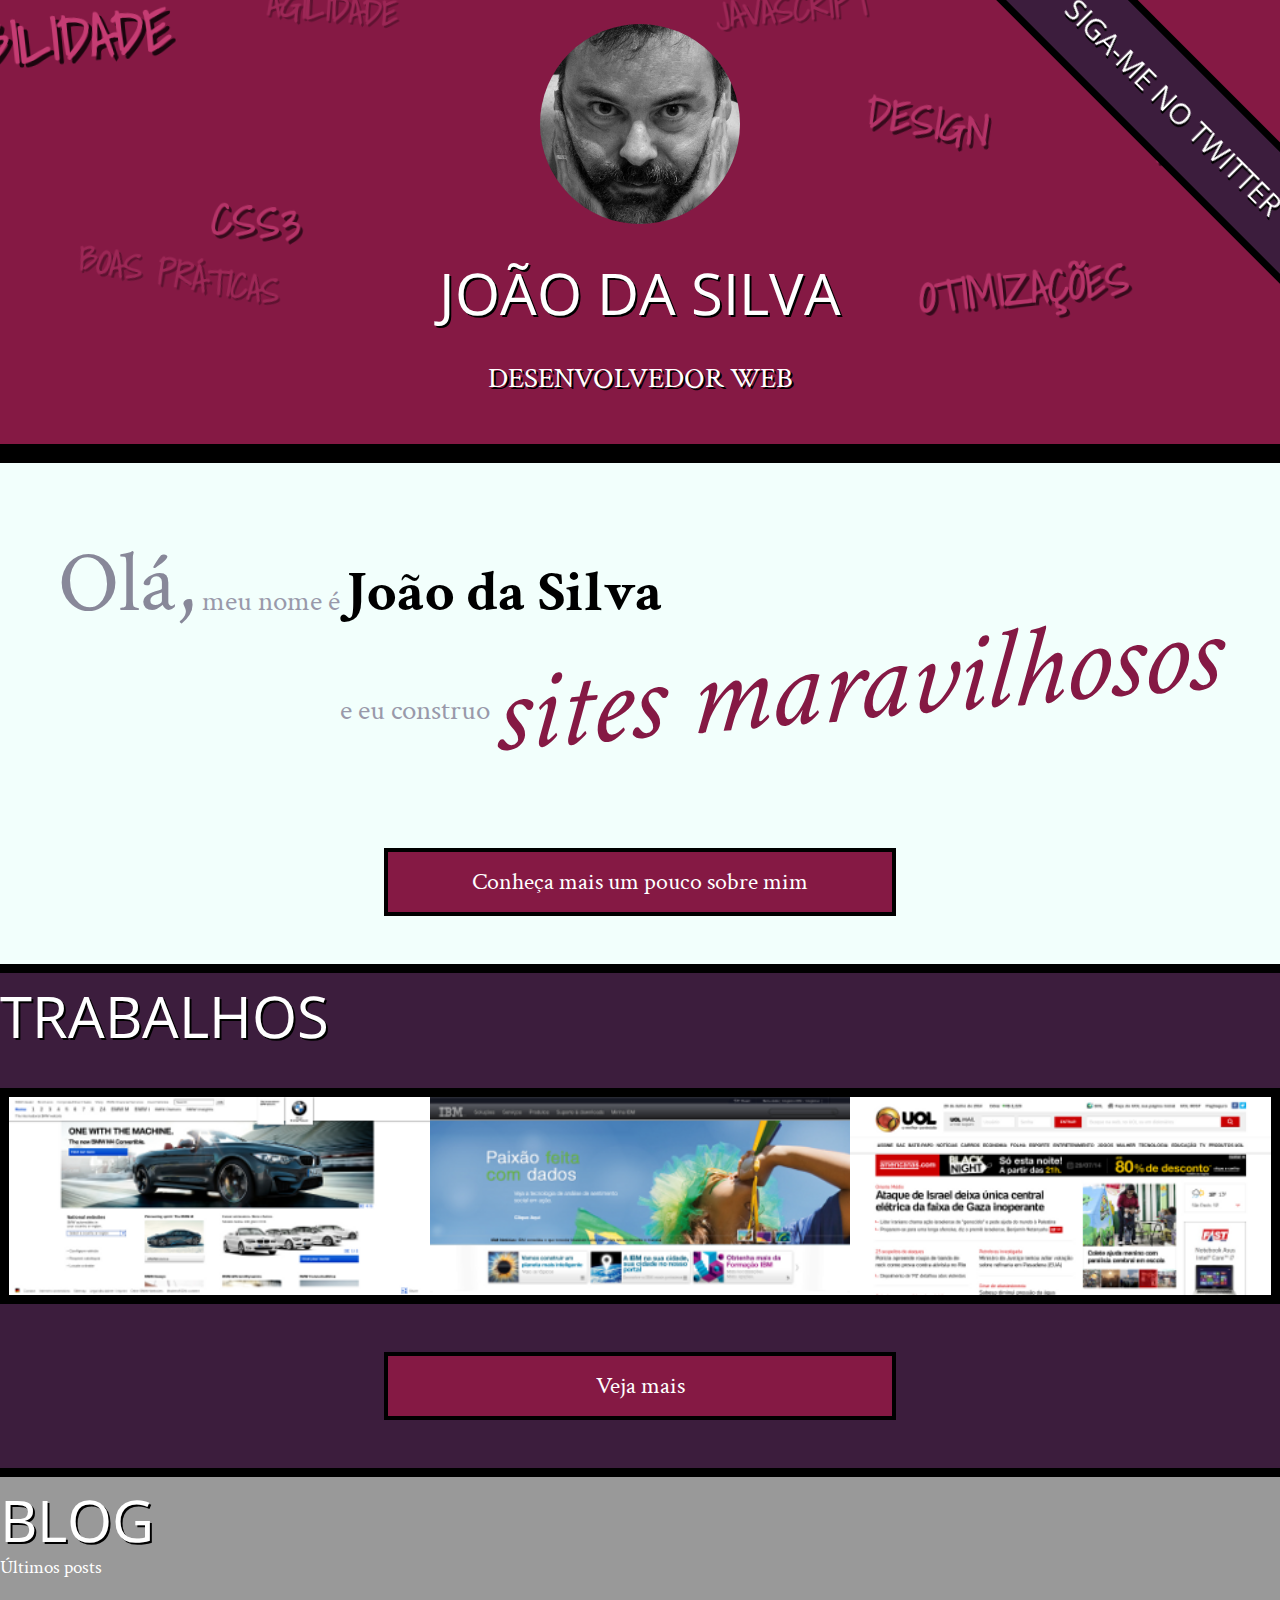
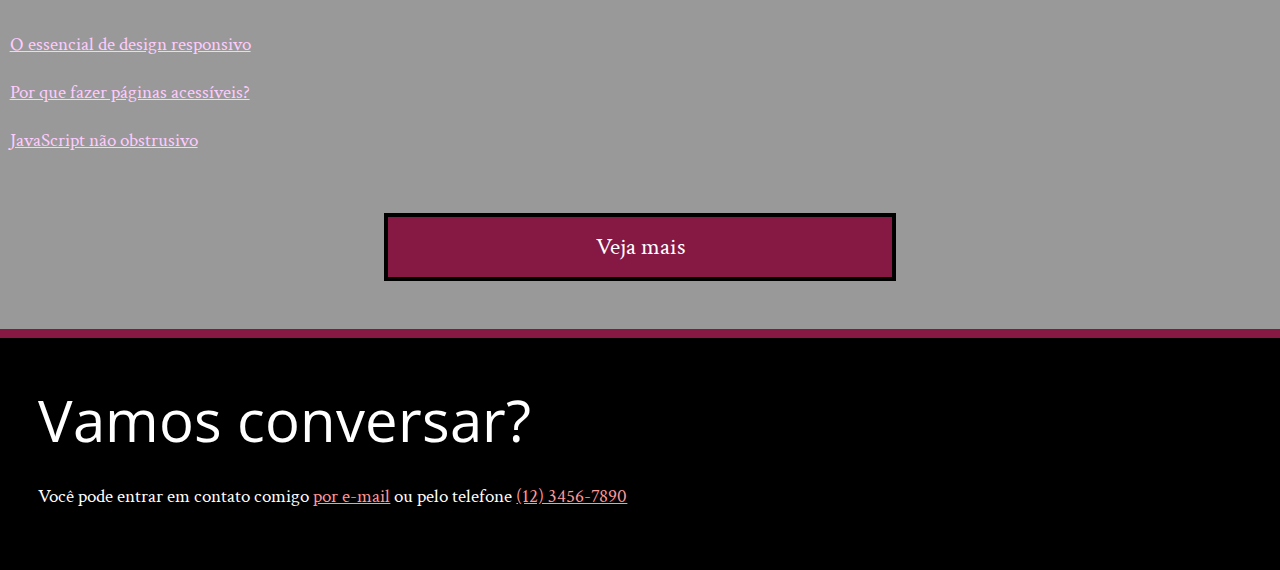
<file: index.html>
<!DOCTYPE html>
<html lang="pt">
<head>
    <meta charset="UTF-8">
    <title>João da Silva - Desenvolvedor Web</title>
    <link rel="icon" href="img/favicon.png">
    <link rel="stylesheet" href="css/reset.css">
    <link rel="stylesheet" href="css/site.css">
    <link rel="stylesheet" href="css/index.css">
    <link rel="stylesheet" href="http://fonts.googleapis.com/css?family=Crimson+Text:400,400italic,600">
    <link rel="stylesheet" href="http://fonts.googleapis.com/css?family=Open+Sans+Condensed:700">
    <link rel="stylesheet" href="http://fonts.googleapis.com/css?family=Shadows+Into+Light">
</head>
<body>
    <header class="titulo-principal">
        <img class="foto-home" src="img/eu.jpg" alt="Foto de João da Silva">
        <h1>João da Silva</h1>
        <p class="subtitulo-principal">Desenvolvedor web</p>
        <ul class="palavras-home">
            <li class="palavra-home eficiencia">Eficiência</li>
            <li class="palavra-home boas-praticas">Boas práticas</li>
            <li class="palavra-home codigo-limpo">Código limpo</li>
            <li class="palavra-home css3">CSS3</li>
            <li class="palavra-home html5">HTML5</li>
            <li class="palavra-home javascript">JavaScript</li>
            <li class="palavra-home acessibilidade">Acessibilidade</li>
            <li class="palavra-home responsivo">Responsivo</li>
            <li class="palavra-home otimizacoes">Otimizações</li>
            <li class="palavra-home agilidade">Agilidade</li>
            <li class="palavra-home design">Design</li>
        </ul>
        <a class="botao-twitter" href="https://twitter.com/twitter-joaodasilva">Siga-me no Twitter</a>
    </header>
    <main>
        <section class="secao-inicio saudacao">
            <p class="saudacao"><span class="saudacao-inicio">Olá,</span> meu nome é <strong>João da Silva</strong> <span class="saudacao-ultima-linha">e eu construo <em>sites maravilhosos</em></span></p>
            <a class="botao-index" href="bio.html">Conheça mais um pouco sobre mim</a>
        </section>
        <section class="secao-inicio trabalhos">
            <h2>Trabalhos</h2>
            <ul>
                <li><img src="img/bmw.png" alt="Site da BMW"></li>
                <li><img src="img/ibm.png" alt="Site da IBM"></li>
                <li><img src="img/uol.png" alt="Site da UOL"></li>
            </ul>
            <a class="botao-index" href="portfolio.html">Veja mais</a>
        </section>
        <section class="secao-inicio blog">
            <h2>Blog</h2>
            <small>Últimos posts</small>
            <ol>
                <li>
                    <a href="blog.html">O essencial de design responsivo</a>
                    <p class="inicio-post">
                        Design responsivo tem ganho cada vez mais atenção como técnica de desenvolvimento de páginas web para dispositivos móveis. Mas como começar?
                    </p>
                </li>
                <li>
                    <a href="blog.html">Por que fazer páginas acessíveis?</a>
                    <p class="inicio-post">
                        Tem se falado cada vez sobre acessibilidade na web. Há diversas técnicas e diretivas a serem seguidas, inclusive da própria W3C. Mas vale a pena investir nisso?
                    </p>
                </li>
                <li>
                    <a href="blog.html">JavaScript não obstrusivo</a>
                    <p class="inicio-post">
                        JavaScript é uma linguagem essencial hoje em dia para criar páginas ricas, interativas e dinâmicas. Porém, há alguns cuidados que devem ser tomados ao colocarmos código JavaScript em nossas páginas.
                    </p>
                </li>
            </ol>
            <a class="botao-index" href="blog.html">Veja mais</a>
        </section>
    </main>
    <footer>
        <h2>Vamos conversar?</h2>
        <p>Você pode entrar em contato comigo <a href="contato.html">por e-mail</a> ou pelo telefone <a href="tel:+551234567890">(12) 3456-7890</a></p>
    </footer>
</body>
</html>
</file>
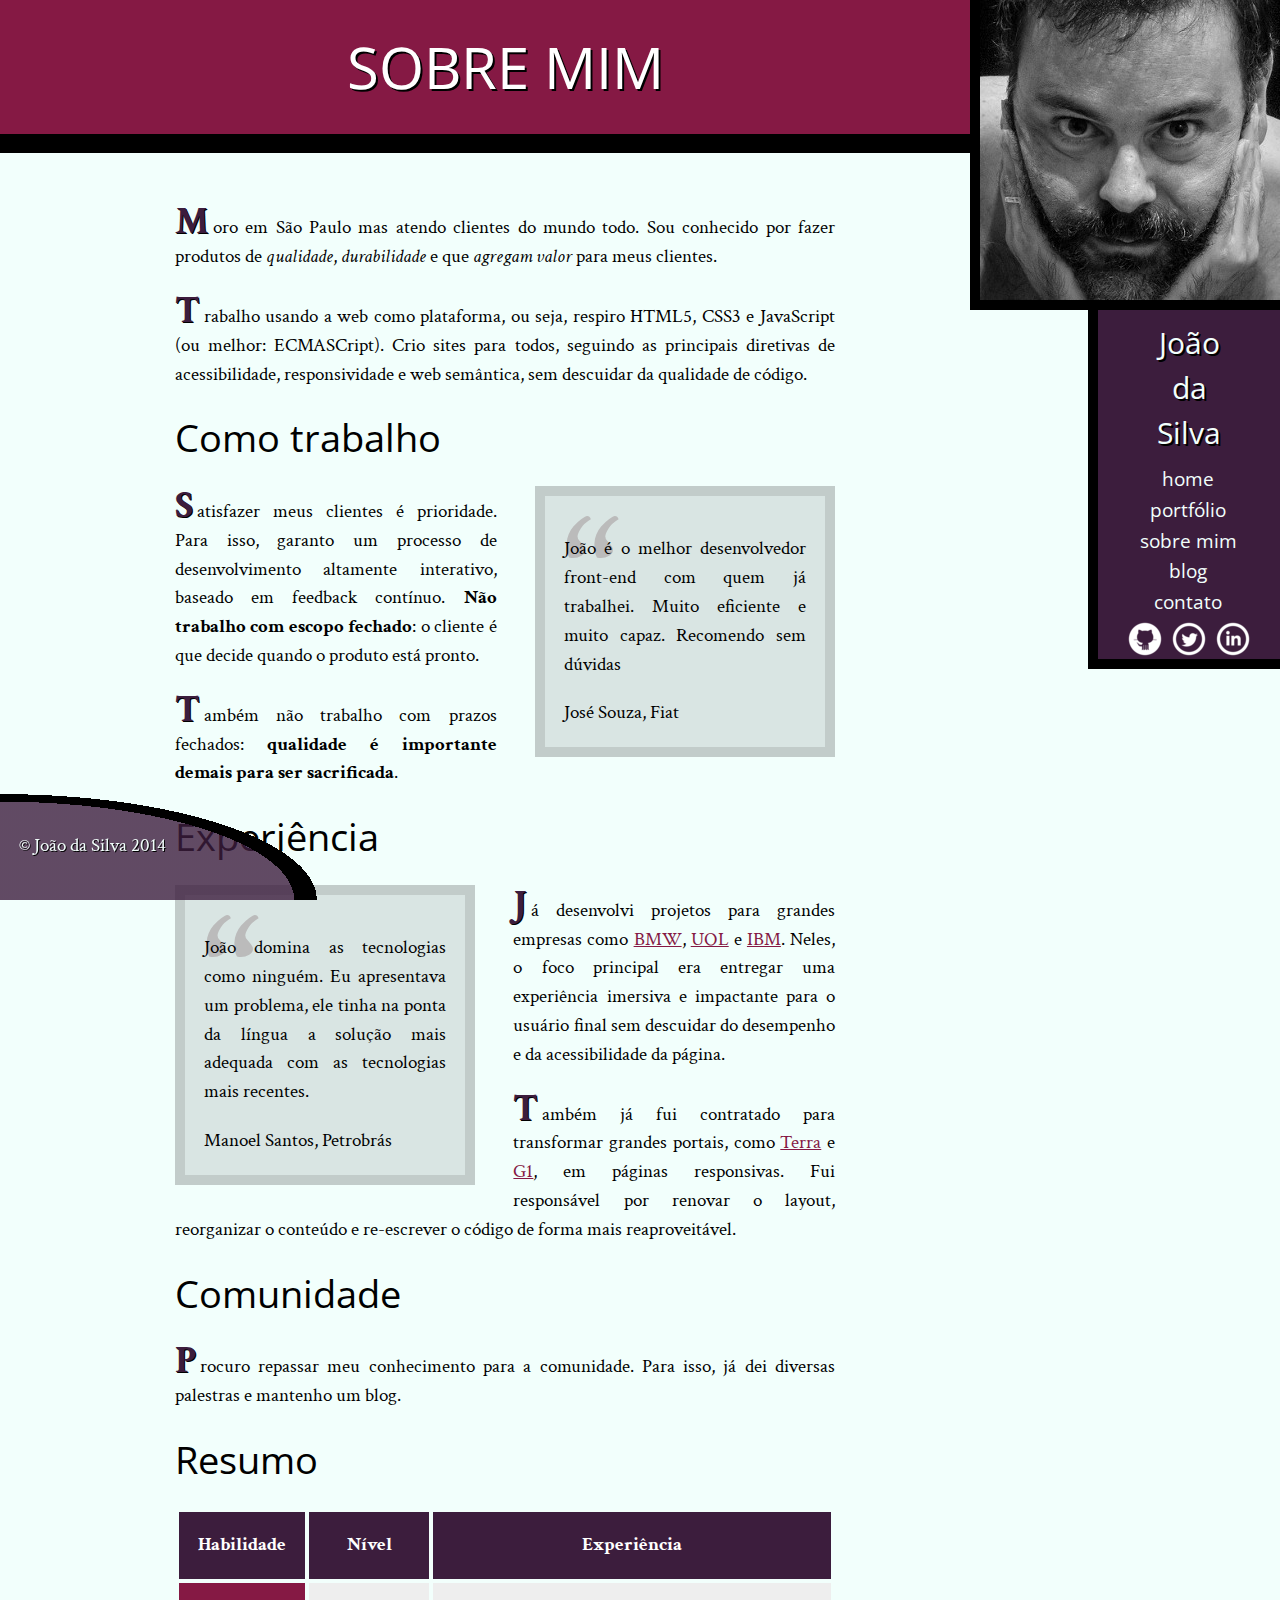
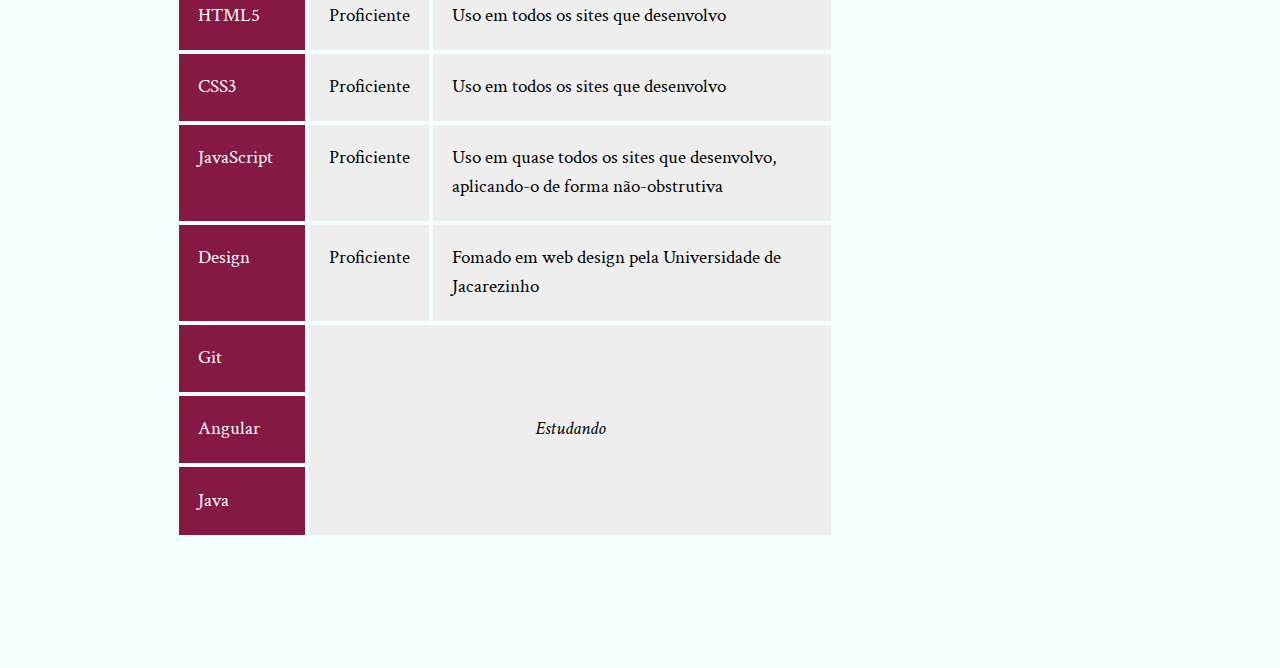
<file: bio.html>
<!DOCTYPE html>
<html>
	<head>
		<title>Biografia - João da Silva</title>
		<meta charset="utf-8">
		<link rel="icon" href="img/favicon.png">
		<link rel="stylesheet" href="css/reset.css">
		<link rel="stylesheet" href="css/site.css">
		<link rel="stylesheet" href="css/bio.css">
		<link rel="stylesheet" href="http://fonts.googleapis.com/css?family=Crimson+Text:400,400italic,600">
		<link rel="stylesheet" href="http://fonts.googleapis.com/css?family=Open+Sans+Condensed:700">
	</head>
	<body>
		<main>
				
			<h1 class="titulo-principal">Sobre mim</h1>
			
			<div>
				<p>Moro em São Paulo mas atendo clientes do mundo todo. Sou conhecido por fazer produtos de <em>qualidade</em>, <em>durabilidade</em> e que <em>agregam valor</em> para meus clientes.</p>

				<p>Trabalho usando a web como plataforma, ou seja, respiro HTML5, CSS3 e JavaScript (ou melhor: ECMASCript). Crio sites para todos, seguindo as principais diretivas de acessibilidade, responsividade e web semântica, sem descuidar da qualidade de código.</p>
						
				<h2>Como trabalho</h2>

				<blockquote class="citacao-bio" tabindex="1">
					<p>João é o melhor desenvolvedor front-end com quem já trabalhei. Muito eficiente e muito capaz. Recomendo sem dúvidas</p>
					<cite> José Souza, Fiat</cite>
				</blockquote>

				<p>Satisfazer meus clientes é prioridade. Para isso, garanto um processo de desenvolvimento altamente interativo, baseado em feedback contínuo. <strong>Não trabalho com escopo fechado</strong>: o cliente é que decide quando o produto está pronto.</p>

				<p>Também não trabalho com prazos fechados: <strong>qualidade é importante demais para ser sacrificada</strong>.</p>

				<h2>Experiência</h2>
				
				<blockquote class="citacao-bio" tabindex="2">
					<p>João domina as tecnologias como ninguém. Eu apresentava um problema, ele tinha na ponta da língua a solução mais adequada com as tecnologias mais recentes.</p>
					<cite> Manoel Santos, Petrobrás</cite>
				</blockquote>

				<p>Já desenvolvi projetos para grandes empresas como <a href="http://www.bmw.com" title="site da BWM">BMW</a>, <a href="http://www.uol.com.br" title="site do UOL">UOL</a> e <a href="http://www.ibm.com" title="site da IBM">IBM</a>. Neles, o foco principal era entregar uma experiência imersiva e impactante para o usuário final sem descuidar do desempenho e da acessibilidade da página.</p>

				<p>Também já fui contratado para transformar grandes portais, como <a href="http://www.terra.com" title="site do Terra">Terra</a> e <a href="http://www.g1.com.br" title="site de notícias G1">G1</a>, em páginas responsivas. Fui responsável por renovar o layout, reorganizar o conteúdo e re-escrever o código de forma mais reaproveitável.</p>

				<h2>Comunidade</h2>

				<p>Procuro repassar meu conhecimento para a comunidade. Para isso, já dei diversas palestras e mantenho um blog.</p>
			
				<h2>Resumo</h2>
				<table class="habilidades">
					<thead>
						<tr>
							<th>Habilidade</th>
							<th>Nível</th>
							<th>Experiência</th>
						</tr>
					</thead>
					<tbody>
						<tr>
							<td>HTML5</td>
							<td>Proficiente</td>
							<td>Uso em todos os sites que desenvolvo</td>
						</tr>
						<tr>
							<td>CSS3</td>
							<td>Proficiente</td>
							<td>Uso em todos os sites que desenvolvo</td>
						</tr>
						<tr>
							<td>JavaScript</td>
							<td>Proficiente</td>
							<td>Uso em quase todos os sites que desenvolvo, aplicando-o de forma não-obstrutiva</td>
						</tr>
						<tr>
							<td>Design</td>
							<td>Proficiente</td>
							<td>Fomado em web design pela Universidade de Jacarezinho</td>
						</tr>
						<tr>
							<td>Git</td>
							<td colspan="2" rowspan="3">Estudando</td>
						</tr>
						<tr>
							<td>Angular</td>
						</tr>
						<tr>
							<td>Java</td>
						</tr>
					</tbody>
					
				</table>
			</div>
		</main>
		
		<img src="img/eu.jpg" alt="Foto do João da Silva" class="foto-joao"/>
		<aside>
			<h1>João da Silva</h1>
			<nav class="navegacao-site">
				
				<ul>
					<li><a href="index.html">Home</a></li>
					<li><a href="portfolio.html">Portfólio</a></li>
					<li><a href="bio.html">Sobre mim</a></li>
					<li><a href="blog.html">Blog</a></li>
					<li><a href="contato.html">Contato</a></li>
				</ul>

			</nav>
			<ul class="icones-sociais">
				<li ><a class="icone-github" href="https://github.com/git-joaodasilva" data-tooltip="Veja meus projetos opensource">Github</a></li>
				<li ><a class="icone-twitter" href="https://twitter.com/twitter-joaodasilva" data-tooltip="Siga-me no Twitter">Twitter</a></li>
				<li ><a class="icone-linkedin" href="https://br.linkedin.com/pub/linkedin-joao-da-silva/32/4/508" data-tooltip="Veja meu currículo">Linkedin</a></li>
			</ul>
		</aside>
		<footer class="rodape">  
			<p>&copy;  João da Silva 2014</p>
		</footer>
	</body>
</html>
</file>
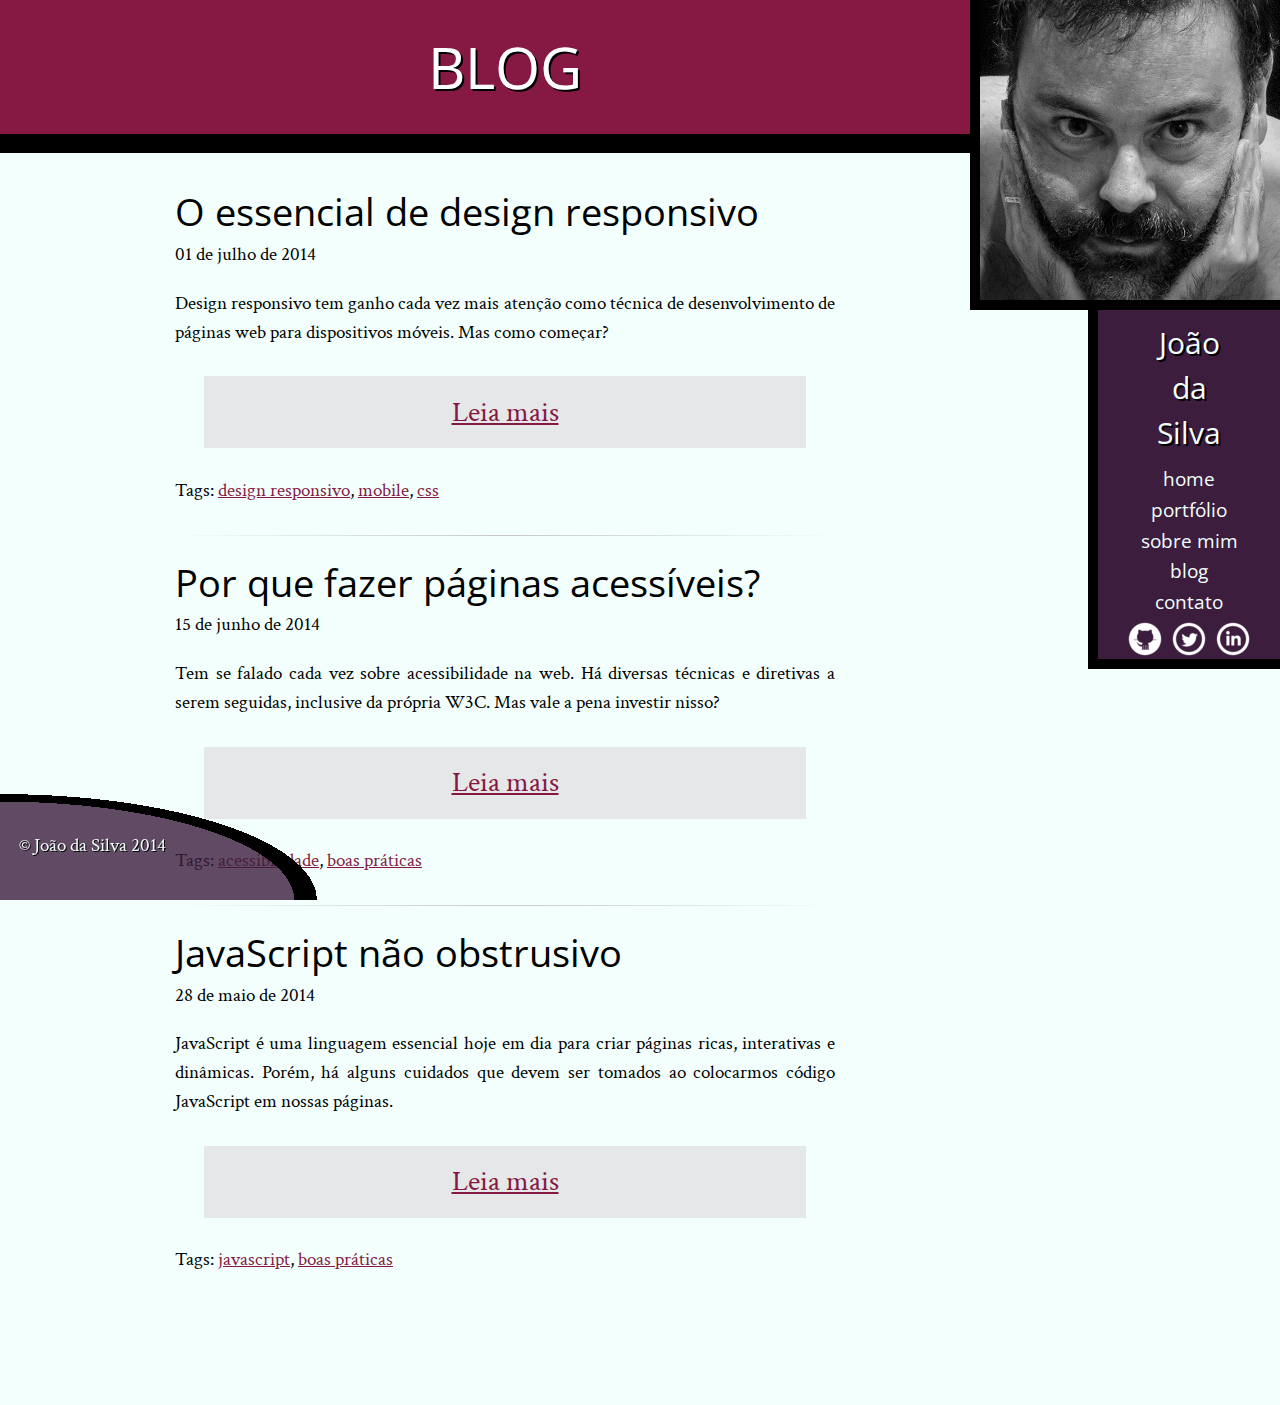
<file: blog.html>
<!DOCTYPE html>
<html>
	<head>
		<title>Blog - João da Silva</title>
		<meta charset="utf-8">
		<link rel="icon" href="img/favicon.png">
		<link rel="stylesheet" href="css/reset.css">
		<link rel="stylesheet" href="css/site.css">
		<link rel="stylesheet" href="css/blog.css">
		<link rel="stylesheet" href="http://fonts.googleapis.com/css?family=Crimson+Text:400,400italic,600">
		<link rel="stylesheet" href="http://fonts.googleapis.com/css?family=Open+Sans+Condensed:700">
	</head>
	<body>
		<main>
			<h1 class="titulo-principal">Blog</h1>
			<div class="container">

				<article class="post-blog">

					<h2>O essencial de design responsivo</h2>
					<time datetime="2014-07-01">01 de julho de 2014</time>

					<p>Design responsivo tem ganho cada vez mais atenção como técnica de desenvolvimento de páginas web para dispositivos móveis. Mas como começar?</p>
				
					<a class="leia-mais" href="#">Leia mais</a>

                	<p>Tags: <a href="#">design responsivo</a>, <a href="#">mobile</a>, <a href="#">css</a></p>
				
				</article>
				
				<article class="post-blog">

					<h2>Por que fazer páginas acessíveis?</h2>

					<time datetime="2014-06-15">15 de junho de 2014</time>
				
					<p>Tem se falado cada vez sobre acessibilidade na web. Há diversas técnicas e diretivas a serem seguidas, inclusive da própria W3C. Mas vale a pena investir nisso?</p>

					<a class="leia-mais" href="#">Leia mais</a>

					<p>Tags: <a href="#">acessibilidade</a>, <a href="#">boas práticas</a></p>

				</article>

				<article class="post-blog">	
					<h2>JavaScript não obstrusivo</h2>

					<time datetime="2014-05-28">28 de maio de 2014</time>

					<p>JavaScript é uma linguagem essencial hoje em dia para criar páginas ricas, interativas e dinâmicas. Porém, há alguns cuidados que devem ser tomados ao colocarmos código JavaScript em nossas páginas.</p>
					
					<a class="leia-mais" href="#">Leia mais</a>

					<p>Tags: <a href="#">javascript</a>, <a href="#">boas práticas</a></p>

				</article>
			</div>
		</main>
		
		<img src="img/eu.jpg" alt="Foto do João da Silva" class="foto-joao"/>
		<aside>
			<h1>João da Silva</h1>
			<nav>
				
				<ul>
					<li><a href="index.html">Home</a></li>
					<li><a href="portfolio.html">Portfólio</a></li>
					<li><a href="bio.html">Sobre mim</a></li>
					<li><a href="blog.html">Blog</a></li>
					<li><a href="contato.html">Contato</a></li>
				</ul>

			</nav>
			<ul class="icones-sociais">
					<li ><a class="icone-github" href="https://github.com/git-joaodasilva" data-tooltip="Veja meus projetos opensource">Github</a></li>
					<li ><a class="icone-twitter" href="https://twitter.com/twitter-joaodasilva" data-tooltip="Siga-me no Twitter">Twitter</a></li>
					<li ><a class="icone-linkedin" href="https://br.linkedin.com/pub/linkedin-joao-da-silva/32/4/508" data-tooltip="Veja meu currículo">Linkedin</a></li>
			</ul>
		</aside>
		<footer class="rodape">  
			<p>&copy;  João da Silva 2014</p>
		</footer>
	</body>
</html>
</file>
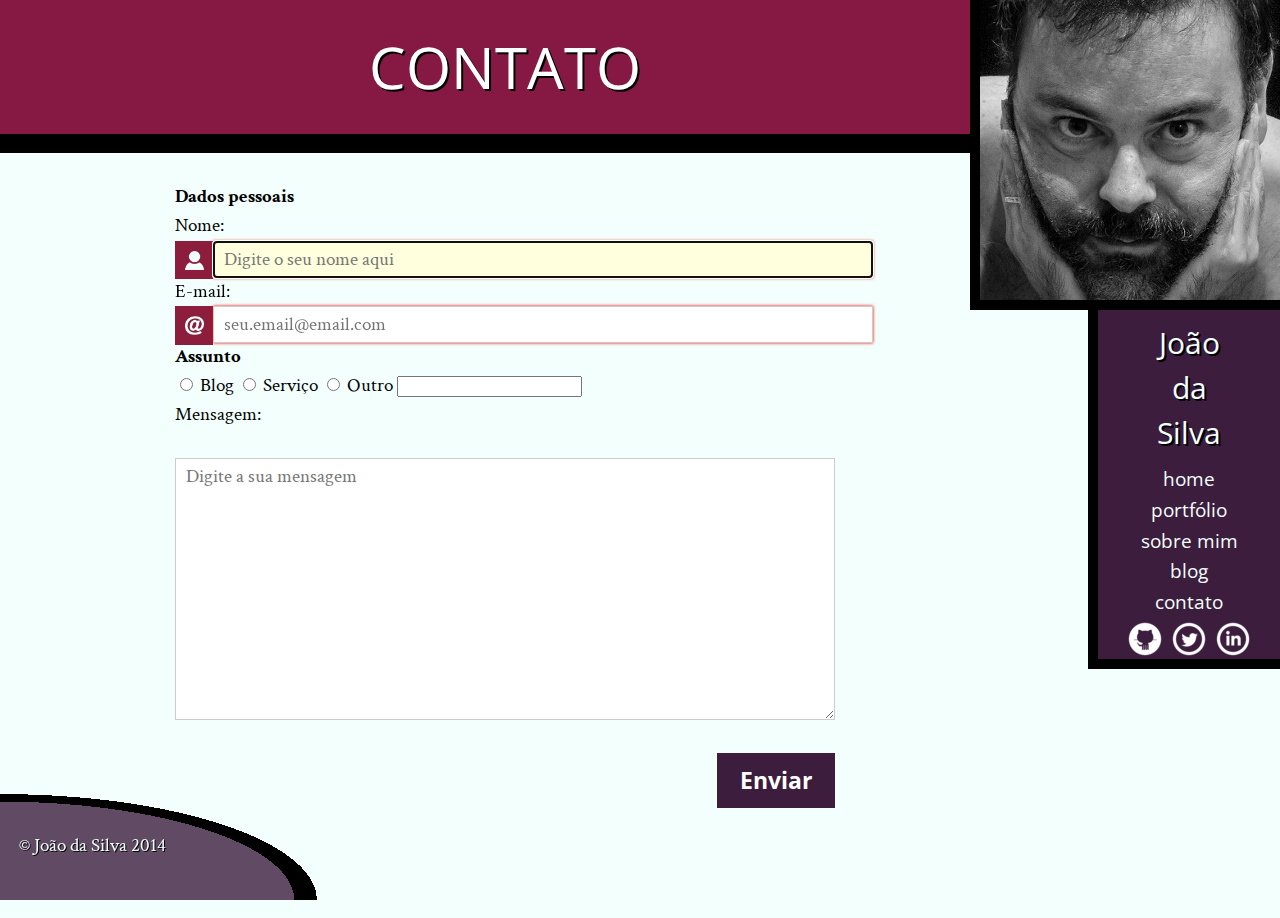
<file: contato.html>
<!DOCTYPE html>
<html>
	<head>
		<title>Contato - João da Silva</title>
		<meta charset="utf-8">
		<link rel="icon" href="img/favicon.png">
		<link rel="stylesheet" href="css/reset.css">
		<link rel="stylesheet" href="css/site.css">
		<link rel="stylesheet" href="css/contato.css">
		<link rel="stylesheet" href="http://fonts.googleapis.com/css?family=Crimson+Text:400,400italic,600">
		<link rel="stylesheet" href="http://fonts.googleapis.com/css?family=Open+Sans+Condensed:700">
	</head>
	<body>
		<main>
			<h1 class="titulo-principal">Contato</h1>
			<div class="container">
                <form id="formulario">
                    <fieldset>
                        <legend>Dados pessoais</legend>
                        <label for="nome" class="com-icone">Nome:</label>
                        <input type="text" id='nome' name="nome" placeholder="Digite o seu nome aqui" pattern="[A-Za-z ']{4,}" title="O nome precisa ter pelo menos 4 caracteres" autofocus required>
                        <label for="email" class="com-icone">E-mail:</label>
                        <input type="email" id='email' name="email" placeholder="seu.email@email.com" required>
                    </fieldset>
                    <fieldset>
                            <legend>Assunto</legend>
                            <label>
                                <input type="radio" name="assunto" value="Blog">
                                Blog
                            </label>
                            <label>
                                <input type="radio" name="assunto" value="Serviço">
                                Serviço
                            </label>
                            <fieldset>
                                <input type="radio" name="assunto" value="Outro" id="outro">
                                <label for="outro">
                                    Outro
                                </label>
                                <input type="text" name="outro-assunto">
                            </fieldset>
                        </fieldset>
                    <fieldset>
                        <label for="menssage">Mensagem:</label><br>
                        <textarea cols="60" rows="10" id="menssage" placeholder="Digite a sua mensagem"></textarea>
                        <button type="submit"><strong>Enviar</strong></button>
                    </fieldset>
                </form>
            </div>
		</main>
		
		<img src="img/eu.jpg" alt="Foto do João da Silva" class="foto-joao"/>
		<aside>
			<h1>João da Silva</h1>
			<nav>
				
				<ul>
					<li><a href="index.html">Home</a></li>
					<li><a href="portfolio.html">Portfólio</a></li>
					<li><a href="bio.html">Sobre mim</a></li>
					<li><a href="blog.html">Blog</a></li>
					<li><a href="contato.html">Contato</a></li>
				</ul>

			</nav>
			<ul class="icones-sociais">
					<li ><a class="icone-github" href="https://github.com/git-joaodasilva" data-tooltip="Veja meus projetos opensource">Github</a></li>
					<li ><a class="icone-twitter" href="https://twitter.com/twitter-joaodasilva" data-tooltip="Siga-me no Twitter">Twitter</a></li>
					<li ><a class="icone-linkedin" href="https://br.linkedin.com/pub/linkedin-joao-da-silva/32/4/508" data-tooltip="Veja meu currículo">Linkedin</a></li>
			</ul>
		</aside>
		<footer class="rodape">  
			<p>&copy;  João da Silva 2014</p>
		</footer>
	</body>
</html>
</file>
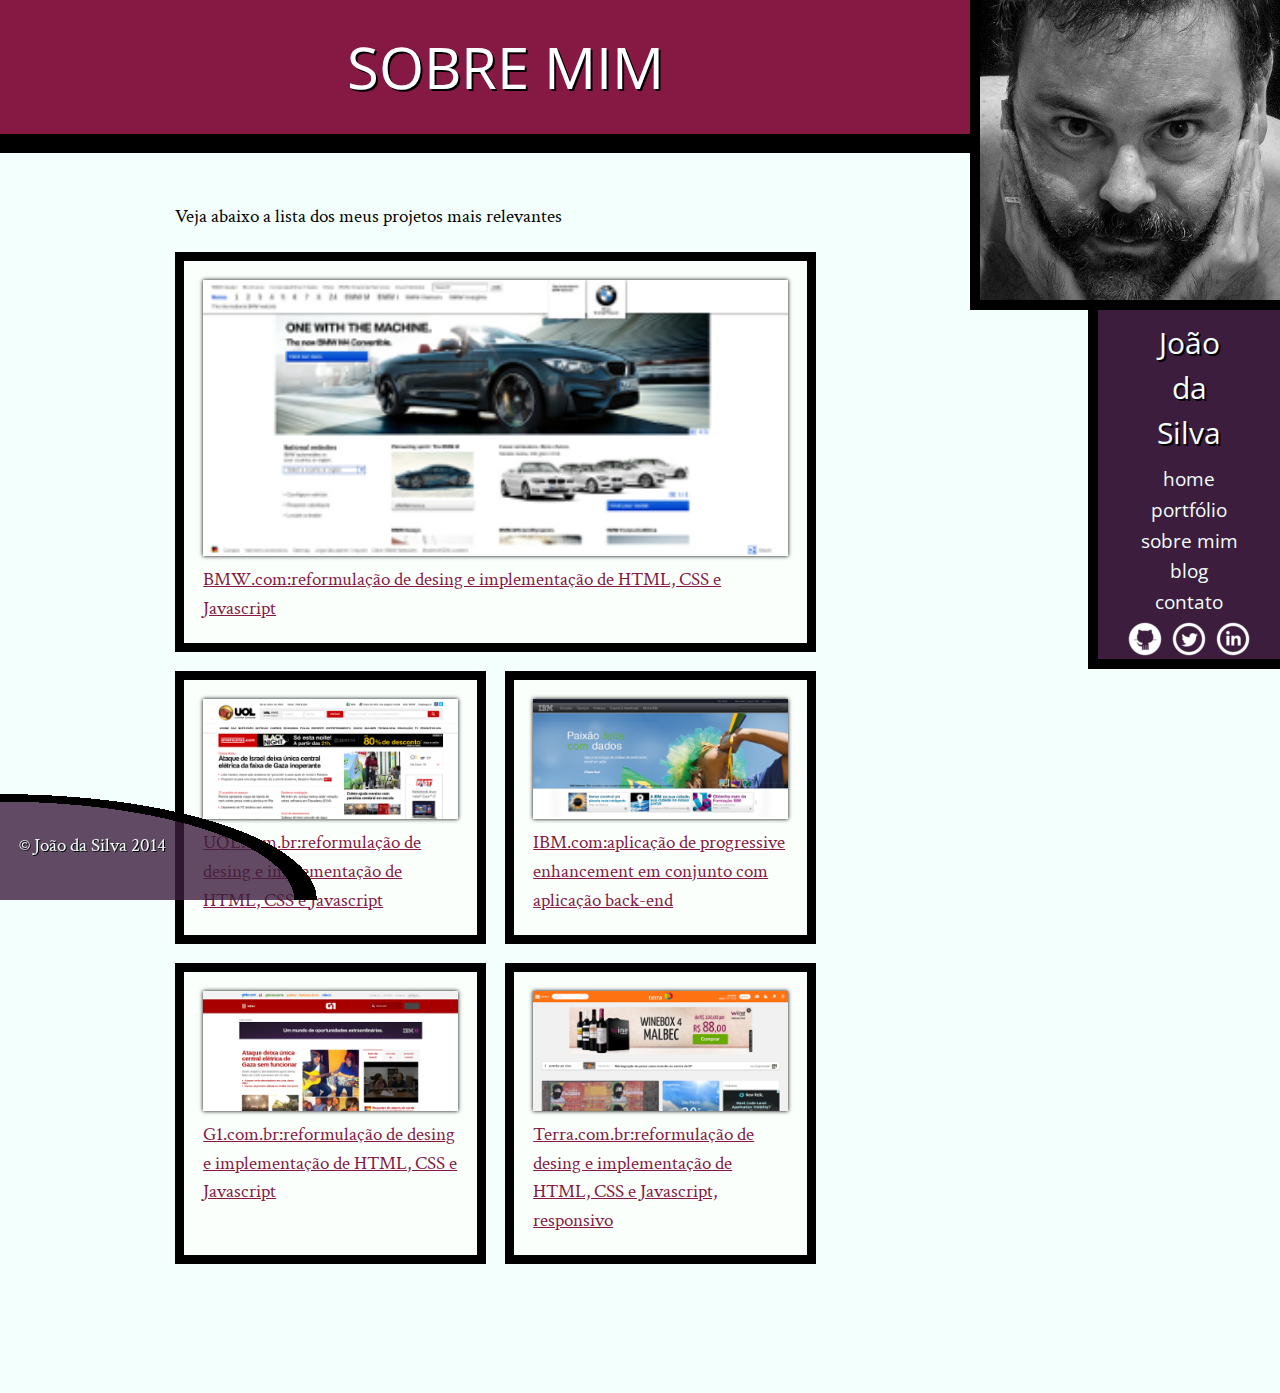
<file: portfolio.html>
<!DOCTYPE html>
<html>
	<head>
		<title>Portfólio - João da Silva</title>
		<meta charset="utf-8">
		<link rel="icon" href="img/favicon.png">
		<link rel="stylesheet" href="css/reset.css">
        <link rel="stylesheet" href="css/site.css">
        <link rel="stylesheet" href="css/portfolio.css">
		<link rel="stylesheet" href="http://fonts.googleapis.com/css?family=Crimson+Text:400,400italic,600">
		<link rel="stylesheet" href="http://fonts.googleapis.com/css?family=Open+Sans+Condensed:700">
	</head>
	<body>
		<main >
            <h1 class="titulo-principal">Sobre mim</h1>
			<div>	
                
                <p>Veja abaixo a lista dos meus projetos mais relevantes</p>
                <ol class="portfolio">
                    <li>
                        <a href="http://www.bmw.com" title="site da BWM">
                            <figure>
                                <img src="img/bmw.png" alt="Site da BMW">
                                <figcaption>
                                    BMW.com:reformulação de desing e implementação de HTML, CSS e Javascript
                                </figcaption>
                            </figure>
                        </a>
                    </li>
                    <li>
                        <a href="http://www.uol.com.br" title="site da UOL">
                            <figure>
                                <img src="img/uol.png" alt="Site da UOL">
                            </figure>
                            <figcaption>
                                UOL.com.br:reformulação de desing e implementação de HTML, CSS e Javascript
                            </figcaption>
                        </a>
                    </li>
                    <li>
                        <a href="http://www.ibm.com" title="site da IBM">
                            <figure>
                                <img src="img/ibm.png" alt="Site da IBM">
                            </figure>
                            <figcaption>
                                IBM.com:aplicação de progressive enhancement em conjunto com aplicação back-end
                            </figcaption>
                        </a>
                    </li>
                    <li>
                        <a href="http://www.g1.com.br" title="site do G1">
                            <figure>
                                <img src="img/g1.png" alt="Site do G1">
                            </figure>
                            <figcaption>
                                G1.com.br:reformulação de desing e implementação de HTML, CSS e Javascript
                            </figcaption>
                        </a>
                    </li>
                    <li>
                        <a href="http://www.terra.com.br" title="site do Terra">
                            <figure>
                                <img src="img/terra.png" alt="Site do Terra">
                            </figure>
                            <figcaption>
                                Terra.com.br:reformulação de desing e implementação de HTML, CSS e Javascript, responsivo
                            </figcaption>
                        </a>
                    </li>
                </ol>
            </div>
		</main>
		
		<img src="img/eu.jpg" alt="Foto do João da Silva" class="foto-joao"/>
		<aside>
			<h1>João da Silva</h1>
			<nav>
				
				<ul>
					<li><a href="index.html">Home</a></li>
					<li><a href="portfolio.html">Portfólio</a></li>
					<li><a href="bio.html">Sobre mim</a></li>
					<li><a href="blog.html">Blog</a></li>
					<li><a href="contato.html">Contato</a></li>
				</ul>

			</nav>
			<ul class="icones-sociais">
					<li ><a class="icone-github" href="https://github.com/git-joaodasilva" data-tooltip="Veja meus projetos opensource">Github</a></li>
					<li ><a class="icone-twitter" href="https://twitter.com/twitter-joaodasilva" data-tooltip="Siga-me no Twitter">Twitter</a></li>
					<li ><a class="icone-linkedin" href="https://br.linkedin.com/pub/linkedin-joao-da-silva/32/4/508" data-tooltip="Veja meu currículo">Linkedin</a></li>
			</ul>
		</aside>
		<footer class="rodape">  
			<p>&copy;  João da Silva 2014</p>
		</footer>
	</body>
</html>
</file>
<file: css/site.css>
html{
    font-size: 120%;
    overflow-x:hidden;
}

body{
    font-family: "Crimson Text","Times New Roman",serif;
    background-color: #F2FFFC;
    font-size: 1rem;
    line-height: 1.5;
    
}

h1,h2{
    font-family: 'Open Sans Condensed',"Arial", sans-serif;
}

h1{
    text-shadow: 2px 2px #000;
}

.titulo-principal{
    text-align: center;
    color:#ffffff;
    background-color: #851944;
    padding: 1.25rem;
    margin: 0px;
    border-bottom: 1rem #000 solid;
    font-size: 300%;
    text-transform: uppercase;
    text-shadow: 2px 2px #000;

}
.subtitulo-principal{
    font-size: 50%;
    text-align: center;
}

main{
    float: left;
    width: calc(100% - 0.9 * 300px);
    padding-bottom: 80px;
    cursor: default;
}

.navegacao-site {
    width: calc(0.9 * 200px);
}

h2{
    font-size: 2rem;
    clear: both;
}

p{
    text-align: justify;
    font-family: 'Crimson Text';
    margin: 20px 0px;
}

main a {
    color: #851944;
}

main a:hover,
main a:focus{
    color: #c00;
}

footer a:hover,
footer a:focus{
    color: #c00;
}

main div{
    width: 720px;
    padding: 30px;
    box-sizing: border-box;
    margin: 0 auto;
}

blockquote{
    background-color: #D9e5e3;
    padding: 1em;
    border: 10px #c2ccca solid;
    width: 30ch;
    margin: 1em 2em;
    box-sizing: border-box;    
}

blockquote:nth-of-type(odd){
    float: right;
    margin-right: 0px;
}

blockquote:nth-of-type(even){
    float: left;
    margin-left: 0px;
}


aside{
    background-color: #3c1d3d;
    color: #F2FFFC;
    width: 15%;
    position: relative;
    top: 310px;
    text-align: center;
}

.foto-joao, aside {

    float: right;
    box-sizing: border-box;
    border-left: 10px solid black;
    border-bottom: 10px solid black;
}

.foto-joao{
    position: absolute;
    top: 0;
    right: 0;
}

aside h1{
    font-size: 30px;
    margin-bottom: 25px;
    margin: 10px 40px;
}

aside nav a{
    color: inherit;
    font-family: "Open Sans Condensed", sans-serif;
    text-decoration: none;
    text-transform: lowercase;
    margin: 20px 40px;
}

aside nav a:hover,
aside nav a:focus{
    text-shadow: 0 0 2px pink;
}

.icones-sociais li{
    display: inline-block;
}

.icones-sociais li a{
    display: inline-block;
    height: 40px;
    width: 40px;
    text-indent: -99999px;
}

.icone-github{
    background-image: url(../img/github.png);
}

.icone-twitter{
    background-image: url(../img/twitter.png);
}

.icone-linkedin{
    background-image: url(../img/linkedin.png);
}

.social-rodape{
    margin: 60px;
}

ul a {
    color:#F2FFFC;
}

em{
    font-style:italic; 
}

strong{
    font-weight: bold;
}

.rodape{
    color: #F2FFFC;
    padding: 1em;
    clear: both;
    position: fixed;
    bottom: 0;
    left: 0;
    width: 100%;
    box-sizing: border-box;
    background-repeat: no-repeat;
    text-shadow: 1px 1px black;
    background-image: radial-gradient(ellipse at left bottom, rgba(60, 29, 61, 0.8), rgba(60, 29, 61, 0.8) 65%, black 65%, black 70%, transparent 70%);
    background-size: 25% 100%;
}

.icones-sociais a {
    position: relative;
}

.icones-sociais a:hover::after,
.icones-sociais a:focus::after {
    content: attr(data-tooltip);
    position: absolute;
    top: 100%;
    right: 0;
    text-indent: 0;
    width: 300%;
    background: black;
    font-size: .75em;
}

.icones-sociais a:hover::before,
.icones-sociais a:focus::before {
    content: '';
    width: 1em;
    height: 1em;
    background-color: black;
    position: absolute;
    bottom: 0;
    left: 0;
    transform: translateY(.5em) rotate(45deg);
}
</file>
<file: css/index.css>
.foto-home {
    height: 200px;
    -moz-border-radius: 50%;
    -webkit-border-radius: 50%;
    border-radius: 50%;
}
.titulo-principal h1{
    text-shadow: 2px 2px #000;
}
.saudacao p {
    font-size:1.5em;
    color: #99A;
    line-height: 1;
    padding: 2em;
}
.saudacao-inicio {
    color: #889;
    font-size:3em;
}
.saudacao-ultima-linha {
    text-align: right;
    display: block;
}
.saudacao strong {
    color: #000;
    font-size: 2em;
}
.saudacao em {
    color: #851944;
    font-size: 4em;
    transform: rotate(-5deg) skew(-10deg);
    display: inline-block;
    -webkit-animation: flutua 1s infinite;
    animation: flutua 1s infinite;
    -webkit-animation-direction: alternate;
    animation-direction: alternate;
    -webkit-animation-timing-function: ease-in-out;
    animation-timing-function: ease-in-out;
    position: relative;
}

.saudacao:hover em,
.saudacao:focus em {
    -webkit-animation-play-state: paused;
    animation-play-state: paused;
}

@keyframes flutua{
    from {
        top: -5px;
    }
    to {
        top: 5px;
    }
}

.botao-twitter{
    width: 14em;
    line-height: 1;
    padding: 1em 0;
    box-sizing: border-box;

    text-align: center;
    text-decoration: none;
    background-color: #3C1D3D;
    color: white;
    border: .25em solid black;

    font-size: .5em;
    font-family: "Open Sans Condensed", sans-serif;

    position: absolute;
    top: 0;
    right: 0;
    transform-origin: 0 0;
    transform: translate(calc(.707 * (3.5em - 100%) + 100%), calc(-.707 * 3.5em)) rotate(45deg);

    opacity: 1;
    -webkit-animation: aparece 0.5s;
    animation: aparece 0.5s;
    -webkit-animation-delay: 2s;
    animation-delay: 2s;
    -webkit-animation-fill-mode: backwards;
    animation-fill-mode: backwards;
}
.botao-index {
    font-size: 1.25em;
    background-color: #851944;
    color: #FFF;
    padding: .5em;
    border: .2em solid black;
    width: 40ch;
    margin: 2em auto;
    display: block;
    text-align: center;
    text-decoration: none;
    transition: .5s;
}

.botao-index:hover,
.botao-index:focus{
    background-color: #C54974;
    color: white;
    box-shadow: 0 0 1em #FA9;
}

.secao-inicio h2 {
    font-size: 3em;
    text-shadow: 2px 2px #000;
    text-transform: uppercase;
    margin-bottom: .5em;
}
.trabalhos {
    background-color: #3C1D3D;
    border-top: .5em solid #000;
    border-bottom: .5em solid #000;
    background-image: linear-gradient(135deg,
    transparent,
    transparent 14px,
    rgba(0, 0, 0, 0.1) 14px,
    rgba(0, 0, 0, 0.1) 15px,
    transparent 15px,
    transparent);
    background-size: 20px 20px; 
    background-attachment: fixed;
}
.trabalhos h2 {
    color: #FFF;
}
.trabalhos ul {
    border: .5em solid black;
    display: flex;
}
.trabalhos li {
    flex: 1;
}
.trabalhos img {
    width: 100%;
    display: block;
}
.blog {
    background-color: #999;
    color: #FFF;
    border-bottom: .5em solid #851944;
    background-image: linear-gradient(135deg,
    transparent,
    transparent 14px,
    rgba(255, 255, 255, 0.1) 14px,
    rgba(255, 255, 255, 0.1) 15px,
    transparent 15px,
    transparent);
    background-size: 20px 20px; 
    background-attachment: fixed;
}
.blog small{
    position: relative;
    top: -2em;
}
.blog li a {
    color: #FCF;
    display: block;
    padding: .5em;
}
footer {
    background-color: #000;
    color: #FFF;
    padding: 2em;
}
footer a {
    color: #F99;
}
footer h2{
    font-size:3em;
}
main {
    width: 100%;
    padding-bottom: 0;
    float: none;
}
.eficiencia {
    top: 20%;
    left: 75%;
    -webkit-transform: translate(-50%, -50%) rotate(-5deg) translateZ(4px);
    transform: translate(-50%, -50%) rotate(-5deg) translateZ(4px);
    opacity: .3;
}
.boas-praticas{
    top: 60%;
    left: 20%;
    -webkit-transform: translate(-50%, -50%) rotate(10deg) translateZ(1px);
    transform: translate(-50%, -50%) rotate(10deg) translateZ(1px);
    opacity: .3;
}
.codigo-limpo{
    top: 45%;
    left: 10%;
    -webkit-transform: translate(-50%, -50%) rotate(-10deg) translateZ(2px);
    transform: translate(-50%, -50%) rotate(-10deg) translateZ(2px);
    opacity: .6;
}
.html5{
    top: 40%;
    left: 80%;
    -webkit-transform: translate(-50%, -50%) rotate(10deg) translateZ(2px);
    transform: translate(-50%, -50%) rotate(10deg) translateZ(2px);
    opacity: .6;
}
.css3{
    top: 50%;
    left: 30%;
    -webkit-transform: translate(-50%, -50%) rotate(5deg) translateZ(2px);
    transform: translate(-50%, -50%) rotate(5deg) translateZ(2px);
    opacity: .6;
}
.javascript{
    top: 10%;
    left: 60%;
    -webkit-transform: translate(-50%, -50%) rotate(-5deg) translateZ(1px);
    transform: translate(-50%, -50%) rotate(-5deg) translateZ(1px);
    opacity: .3;
}
.acessibilidade{
    top: 30%;
    left: 25%;
    -webkit-transform: translate(-50%, -50%) rotate(-5deg) translateZ(3px);
    transform: translate(-50%, -50%) rotate(-5deg) translateZ(3px);
    opacity: .8;
}
.responsivo{
    top: 15%;
    left: 15%;
    -webkit-transform: translate(-50%, -50%) rotate(10deg) translateZ(3px);
    transform: translate(-50%, -50%) rotate(10deg) translateZ(3px);
    opacity: .8;
}
.otimizacoes{
    top: 60%;
    left: 70%;
    -webkit-transform: translate(-50%, -50%) rotate(-5deg) translateZ(2px);
    transform: translate(-50%, -50%) rotate(-5deg) translateZ(2px);
    opacity: .6;
}
.agilidade{
    top: 10%;
    left: 30%;
    -webkit-transform: translate(-50%, -50%) rotate(5deg) translateZ(1px);
    transform: translate(-50%, -50%) rotate(5deg) translateZ(1px);
    opacity: .3;
}
.design{
    top: 35%;
    left: 65%;
    -webkit-transform: translate(-50%, -50%) rotate(10deg) translateZ(2px);
    transform: translate(-50%, -50%) rotate(10deg) translateZ(2px);
    opacity: .6;
}
.palavra-home{
    color: #D5447E;
    font-family: 'Shadows Into Light', cursive;
    position: absolute;
    font-weight: bold;
    font-size: .3em;
    -webkit-animation: aparece 2s;
    animation: aparece 2s;
}

@keyframes aparece {
    0% {
        opacity: 0;
        transform: scale(0.001);
    }
}

.palavras-home {
    perspective: 6px;
    position: absolute;
    top: 0;
    left: 0;
    bottom: 0;
    right: 0;
}
.palavras-home li {
    font-size: 50%;
}
header{
    position:relative;
}
.blog .inicio-post {
    position: absolute;
    top: 4em;
    height: 8em;
    left: 30%;
    right: 4em;
    background-color: #F2FFFC;
    color: #000;
    padding: 1.5em;
    display:none;
}

.blog a:hover + .inicio-post,
.blog a:focus + .inicio-post {
    display: block;
}

.blog a:not(.botao-index):hover,
.blog a:not(.botao-index):focus{
    background-color: #f2fffc;
    color: red;
}

.botao-index:hover,
.botao-index:focus{
    text-shadow: 0 0 2px pink;
    color: #FFF;
}
.blog {
    position: relative;
}
.blog .mais-recente {
    background-color: #F2FFFC;
}
.blog .mais-recente a {
    color: #F26;
}
.blog li {
    width: 30%;
}
</file>
<file: css/bio.css>
.citacao-bio:hover,
.citacao-bio:focus {
    box-shadow: 0 0 0 99999px rgba(0,0,0,.8);
    transition-delay: 1s , 0s;
}

.citacao-bio:nth-of-type(odd):hover,
.citacao-bio:nth-of-type(odd):focus {
    transform: scale(1.2) rotate(5deg);
    cursor: pointer;
}

.citacao-bio:nth-of-type(even):hover,
.citacao-bio:nth-of-type(even):focus {
    transform: scale(1.2) rotate(-5deg);
    cursor: pointer;
}

.citacao-bio::before {
    content: '“';
    position: absolute;
    font-size: 10em;
    color: #bbb;
    line-height: .8em;
}

.citacao-bio > p {
    position: relative;
}

.citacao-bio {
    transition: box-shadow 1s, transform 1s;
    transition-delay: 1s , 0s;
}

main div>p::first-letter{
    font-size: 200%;
    font-weight: bold;
    color: #3C1D3D;
    text-shadow: 1px 1px #000;
    margin-right: .2ch;
    line-height: 1;
}

.habilidades thead th{
    font-weight: bold;
    color: #FFF;
    background-color: #3C1D3D;
}

.habilidades tr td:first-child{
    background-color: #851944;
    color: #FFF;
}

.habilidades th,
.habilidades td{
    padding: 1em;
}

.habilidades td{
    background-color: #EEE;
}

.habilidades {
    border-collapse: separate;
    border-spacing: .25em;
    margin: 1em 0;
}

.habilidades td[colspan]{

    text-align: center;
    font-style: italic;
}

.habilidades td[rowspan]{
    vertical-align: middle;
}
</file>
<file: css/blog.css>
.post-blog + .post-blog {
    /* trocamos padding-bottom e margin-bottom por
        padding-top e margin-top */
    padding-top: 1em;
    margin-top: 1.5em;
    background-image: linear-gradient(to right, 
        rgba(200, 200, 200, 0), 
        rgba(200, 200, 200, 1), 
        rgba(200, 200, 200, 0)
    );
    background-size: 100% 1px;
    background-repeat: no-repeat;
    /* trocamos "bottom center" por "top center" */
    background-position: top center;
}


.leia-mais {
    padding: .5em;
    margin: 1em;
    display: block;
    font-size: 1.5em;
    text-align: center;
    background-color: #E6E7E8;
}
</file>
<file: css/contato.css>
legend,
label[for="mensagem"] {
    font-weight: bold;
    margin-top: 1em;
}

label[for]{
    display: block;
}

#nome,
#email,
#menssage{
    font-family: inherit;
    font-size: 100%;
    padding: .25em .5em;
    width: 100%;
    box-sizing: border-box;
    border: 1px solid #ccc;
}

fieldset > fieldset {
    display: inline;
}

label[for="outro"] {
    display: inline;
}

input[name="outro-assunto"] {
    width: auto;
}

input:invalid {
    box-shadow: 0 0 3px red;
}

input:focus,
textarea:focus {
    background-color: #FFD;
}

button {
    border: 0;
    padding: .5em 1em;
    font-family: "Open Sans Condensed", sans-serif;
    background-color: #3C1D3D;
    color: white;
    font-size: 1.2em;
    margin-left: auto;
    margin-top: 1em;
    display: block;
}

button:hover,
button:focus {
    background-color: #8C1D3D;
}

.com-icone::after {
    content: ''; /* não podemos esquecer do content! */
    width: 2em;
    height: 2em;
    background-color: #8C1D3D;
    background-size: 50% 50%; /* para a imagem ter 1em x 1em */
    background-position: center;
    background-repeat: no-repeat;
    position: absolute;
    top: 100%;
    left: 0;
}

.com-icone {
    position: relative;
}

.com-icone + input {
    position: relative;
    left: 2em;
    width: calc(100% - 2em);
}

.com-icone[for="nome"]::after {
    background-image: url(../img/usuario.png);
}

.com-icone[for="email"]::after {
    background-image: url(../img/email.png);
}
</file>
<file: css/portfolio.css>
.portfolio{
    display: flex;
    flex-wrap: wrap;
}

.portfolio li{
    border: .5em solid black;
    background-color: #FAFFFC;
    flex: 1 1 45%;
    box-sizing: border-box;
    padding: 1em;
    margin-right: 1em;
    margin-bottom: 1em;
}

.portfolio img {
    width: 100%;
    box-shadow: 0 0 4px #000;
}

.portfolio li:first-child {
    flex-basis: 100%;
}
</file>
